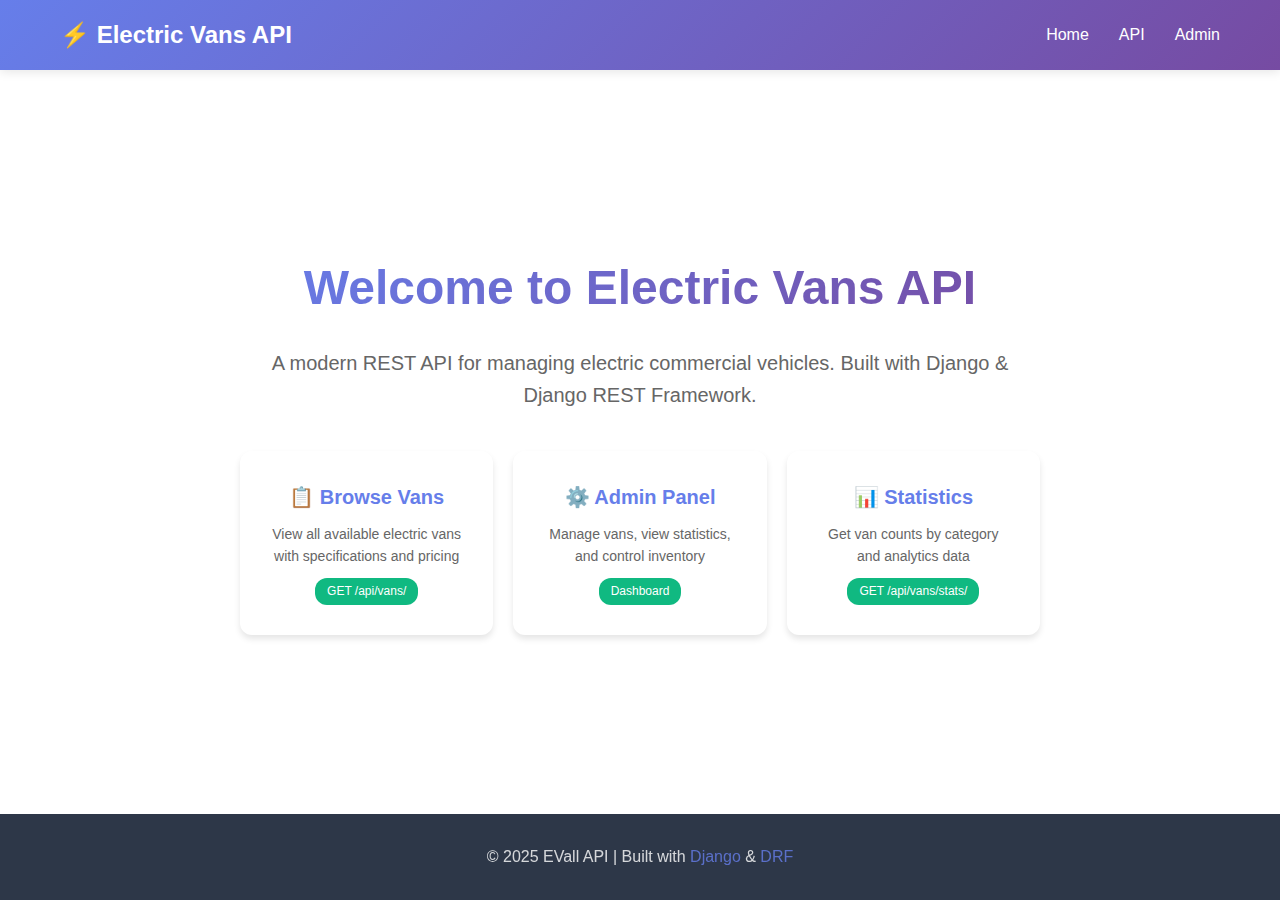
<file: templates/home.html>
<!DOCTYPE html>
<html lang="en">
<head>
    <meta charset="UTF-8">
    <meta name="viewport" content="width=device-width, initial-scale=1.0">
    <title>Electric Vans API - Home</title>
    <style>
        * {
            margin: 0;
            padding: 0;
            box-sizing: border-box;
        }

        body {
            font-family: -apple-system, BlinkMacSystemFont, 'Segoe UI', 'Roboto', 'Oxygen', sans-serif;
            line-height: 1.6;
            color: #333;
            min-height: 100vh;
            display: flex;
            flex-direction: column;
        }

        /* Header */
        header {
            background: linear-gradient(135deg, #667eea 0%, #764ba2 100%);
            color: white;
            padding: 1rem 0;
            box-shadow: 0 2px 10px rgba(0,0,0,0.1);
        }

        nav {
            max-width: 1200px;
            margin: 0 auto;
            padding: 0 20px;
            display: flex;
            justify-content: space-between;
            align-items: center;
        }

        .logo {
            font-size: 24px;
            font-weight: 700;
            text-decoration: none;
            color: white;
        }

        .nav-links {
            display: flex;
            gap: 30px;
            list-style: none;
        }

        .nav-links a {
            color: white;
            text-decoration: none;
            transition: opacity 0.3s;
            font-weight: 500;
        }

        .nav-links a:hover {
            opacity: 0.8;
        }

        /* Main Content */
        main {
            flex: 1;
            display: flex;
            align-items: center;
            justify-content: center;
            padding: 40px 20px;
        }

        .hero {
            max-width: 800px;
            text-align: center;
        }

        h1 {
            font-size: 48px;
            margin-bottom: 20px;
            background: linear-gradient(135deg, #667eea 0%, #764ba2 100%);
            -webkit-background-clip: text;
            -webkit-text-fill-color: transparent;
            background-clip: text;
        }

        .subtitle {
            font-size: 20px;
            color: #666;
            margin-bottom: 40px;
        }

        .api-cards {
            display: grid;
            grid-template-columns: repeat(auto-fit, minmax(250px, 1fr));
            gap: 20px;
            margin-top: 40px;
        }

        .card {
            background: white;
            padding: 30px;
            border-radius: 12px;
            box-shadow: 0 4px 6px rgba(0,0,0,0.1);
            transition: transform 0.3s, box-shadow 0.3s;
            text-decoration: none;
            color: #333;
        }

        .card:hover {
            transform: translateY(-5px);
            box-shadow: 0 8px 15px rgba(0,0,0,0.2);
        }

        .card h3 {
            font-size: 20px;
            margin-bottom: 10px;
            color: #667eea;
        }

        .card p {
            color: #666;
            font-size: 14px;
        }

        .badge {
            display: inline-block;
            background: #10b981;
            color: white;
            padding: 4px 12px;
            border-radius: 12px;
            font-size: 12px;
            margin-top: 10px;
        }

        /* Footer */
        footer {
            background: #2d3748;
            color: white;
            text-align: center;
            padding: 30px 20px;
            margin-top: auto;
        }

        footer p {
            opacity: 0.8;
        }

        footer a {
            color: #667eea;
            text-decoration: none;
        }

        /* Responsive */
        @media (max-width: 768px) {
            h1 {
                font-size: 36px;
            }

            .subtitle {
                font-size: 18px;
            }

            .nav-links {
                gap: 15px;
            }

            .api-cards {
                grid-template-columns: 1fr;
            }
        }
    </style>
</head>
<body>
    <!-- Header -->
    <header>
        <nav>
            <a href="/" class="logo">⚡ Electric Vans API</a>
            <ul class="nav-links">
                <li><a href="/">Home</a></li>
                <li><a href="/api/vans/">API</a></li>
                <li><a href="/admin/">Admin</a></li>
            </ul>
        </nav>
    </header>

    <!-- Main Content -->
    <main>
        <div class="hero">
            <h1>Welcome to Electric Vans API</h1>
            <p class="subtitle">
                A modern REST API for managing electric commercial vehicles. 
                Built with Django & Django REST Framework.
            </p>

            <div class="api-cards">
                <a href="/api/vans/" class="card">
                    <h3>📋 Browse Vans</h3>
                    <p>View all available electric vans with specifications and pricing</p>
                    <span class="badge">GET /api/vans/</span>
                </a>

                <a href="/admin/" class="card">
                    <h3>⚙️ Admin Panel</h3>
                    <p>Manage vans, view statistics, and control inventory</p>
                    <span class="badge">Dashboard</span>
                </a>

                <a href="/api/vans/stats/" class="card">
                    <h3>📊 Statistics</h3>
                    <p>Get van counts by category and analytics data</p>
                    <span class="badge">GET /api/vans/stats/</span>
                </a>
            </div>
        </div>
    </main>

    <!-- Footer -->
    <footer>
        <p>
            &copy; 2025 EVall API | 
            Built with <a href="https://www.djangoproject.com/">Django</a> & 
            <a href="https://www.django-rest-framework.org/">DRF</a>
        </p>
    </footer>
</body>
</html>
</file>
